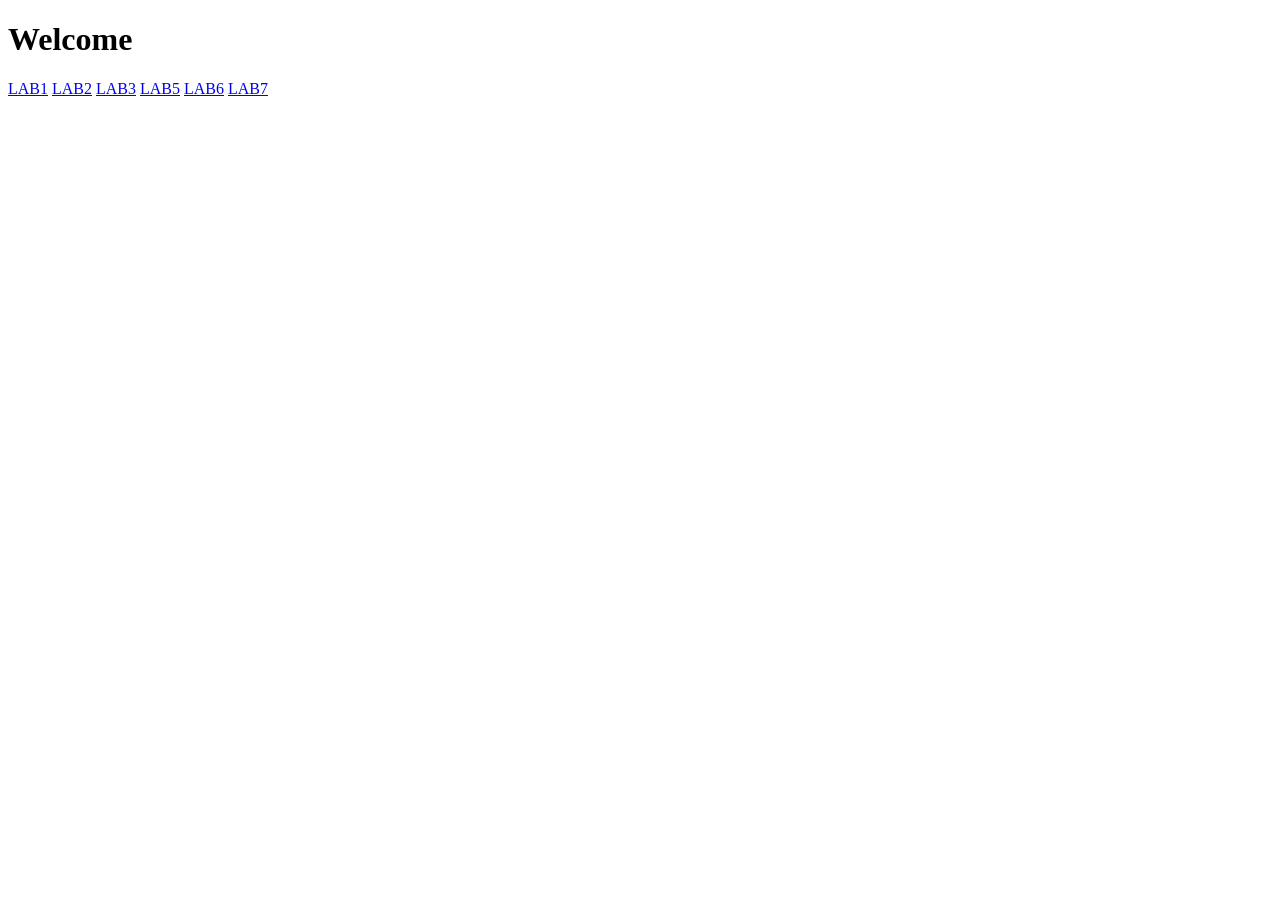
<file: index.html>
<!DOCTYPE html>
<html lang="en">
<head>
    <meta charset="UTF-8">
    <meta name="viewport" content="width=device-width, initial-scale=1.0">
    <title>Document</title>
</head>
<body>
    <h1>Welcome</h1>
    <a href="LAB1.html">LAB1</a>
    <a href="LAB2.html">LAB2</a>
    <a href="lab3.html">LAB3</a>
    <a href="lab5.html">LAB5</a>
    <a href="lab6.html">LAB6</a>
    <a href="lab7.html">LAB7</a>
</body>
</html>
</file>
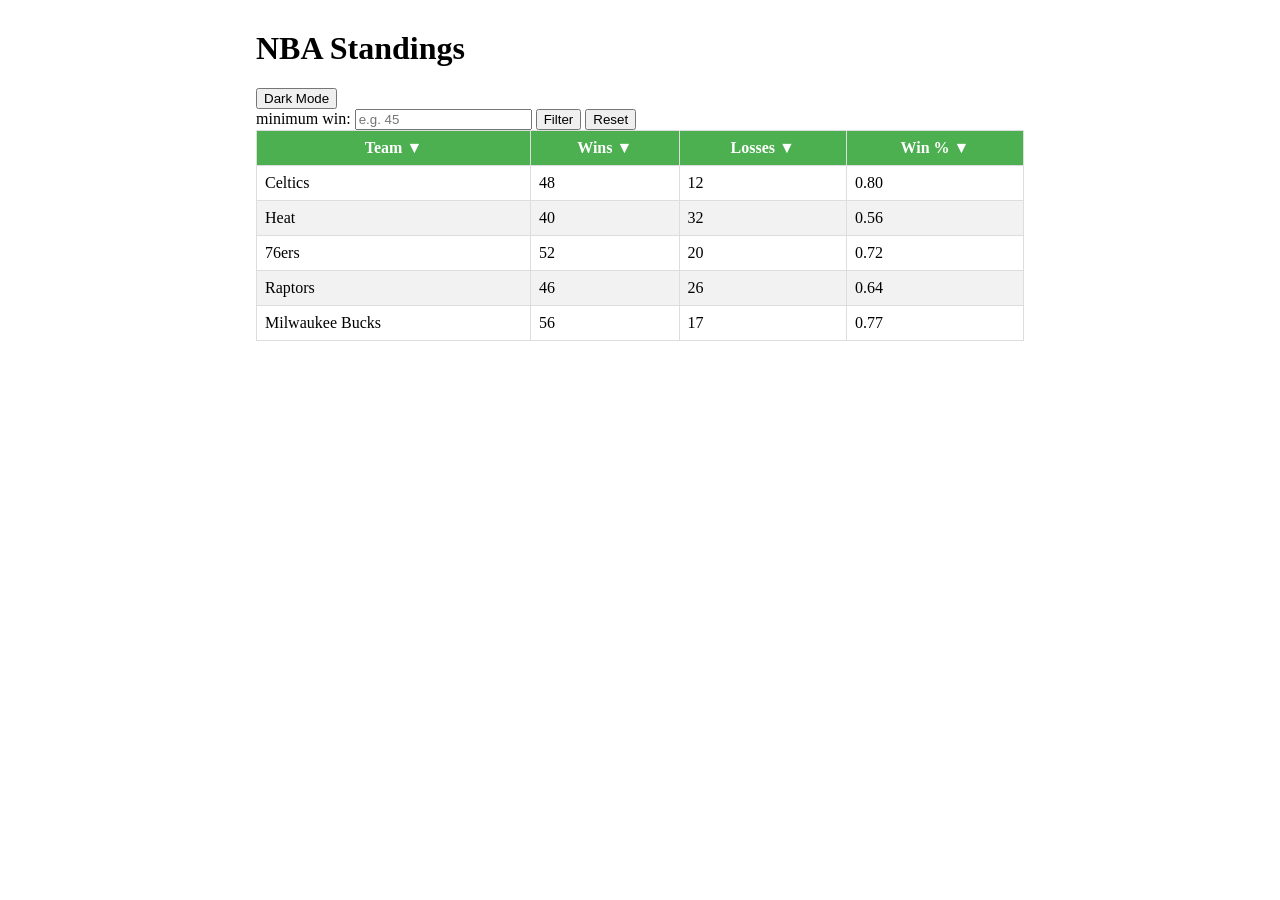
<file: lab5.html>
<!DOCTYPE html>
<html lang="en">
<head>
  <meta charset="UTF-8">
  <title>NBA Standings - Sort & Filter</title>
  <link rel="stylesheet" href="lab5.css">
  <script src="lab5.js"></script>
</head>
<body>

  <div class="header">
  <h1>NBA Standings</h1>
  <button onclick="toggleDarkMode()">Dark Mode</button>
</div>

  <label for="minWins">minimum win:</label>
  <input type="number" id="minWins" placeholder="e.g. 45">

  <button onclick="filterWins()">Filter</button>
  <button onclick="resetFilter()">Reset</button>

  <!-- Table -->
  <table>
    <thead>
      <tr>
        <th onclick="sort(this)">Team<span class="asc"></span></th>
        <th onclick="sort(this)">Wins<span class="asc"></span></th>
        <th onclick="sort(this)">Losses<span class="asc"></span></th>
        <th onclick="sort(this)">Win %<span class="asc"></span></th>
      </tr>
    </thead>
    <tbody>
      <tr>
        <td>Celtics</td>
        <td>48</td>
        <td>12</td>
        <td>0.80</td>
      </tr>
      <tr>
        <td>Heat</td>
        <td>40</td>
        <td>32</td>
        <td>0.56</td>
      </tr>
      <tr>
        <td>76ers</td>
        <td>52</td>
        <td>20</td>
        <td>0.72</td>
      </tr>
      <tr>
        <td>Raptors</td>
        <td>46</td>
        <td>26</td>
        <td>0.64</td>
      </tr>
      <tr>
        <td>Milwaukee Bucks</td>
        <td>56</td>
        <td>17</td>
        <td>0.77</td>
      </tr>
    </tbody>
  </table>

</body>
</html>
</file>
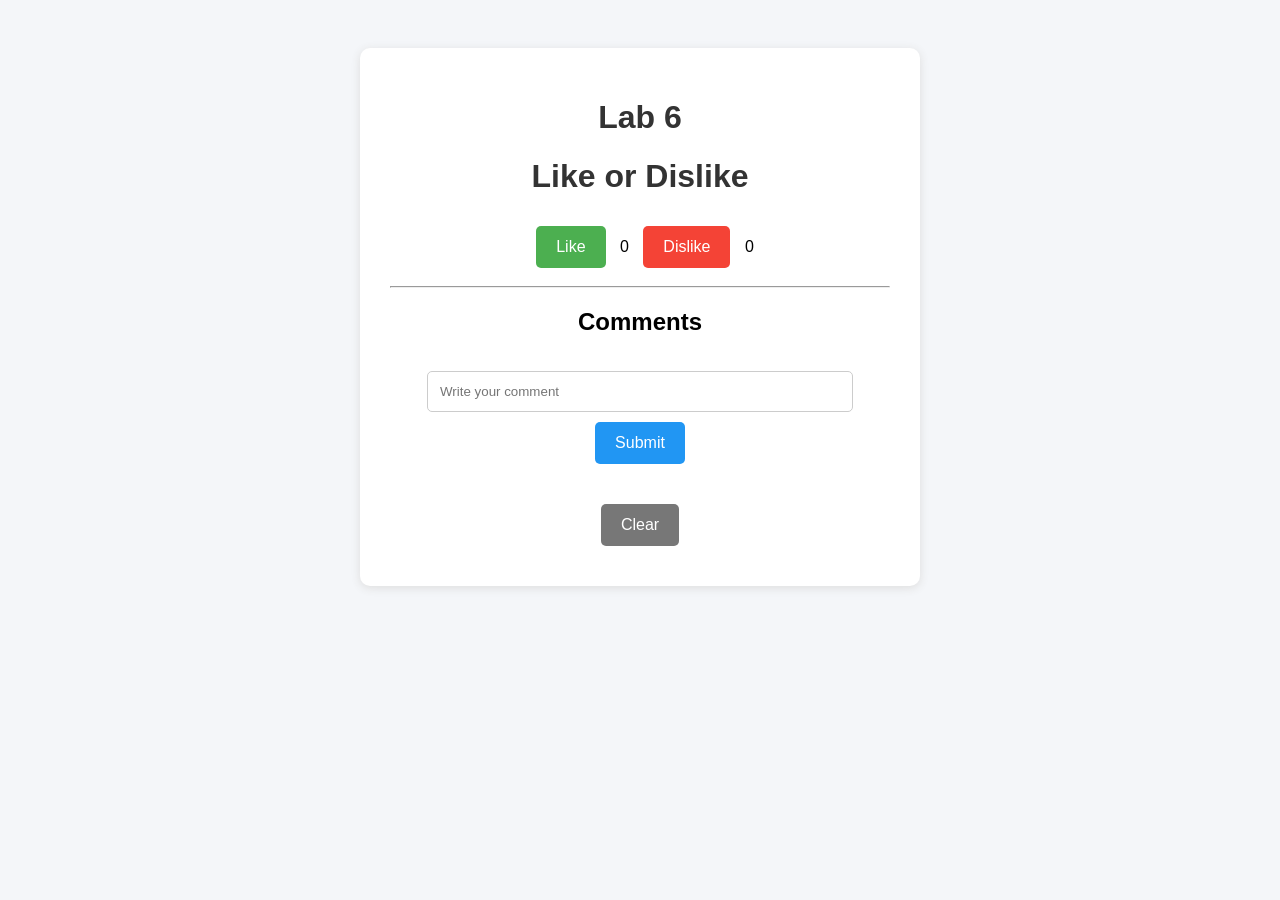
<file: lab6.html>
<!DOCTYPE html>
<html lang="en">
<head>
    <meta charset="UTF-8">
    <meta name="viewport" content="width=device-width, initial-scale=1.0">
    <title>Like and Dislike Page</title>

<style>
    body {
        font-family: Arial, sans-serif;
        background-color: #f4f6f9;
        text-align: center;
        padding: 40px;
    }

    .container {
        background-color: white;
        max-width: 500px;
        margin: auto;
        padding: 30px;
        border-radius: 10px;
        box-shadow: 0 2px 10px #ddd;
    }

    h1 {
        color: #333;
    }

    button {
        padding: 12px 20px;
        margin: 10px;
        border: none;
        border-radius: 5px;
        cursor: pointer;
        font-size: 16px;
    }

    #likeBtn {
        background-color: #4CAF50;
        color: white;
    }

    #dislikeBtn {
        background-color: #f44336;
        color: white;
    }

    #submitBtn {
        background-color: #2196F3;
        color: white;
    }

    #resetBtn {
        background-color: #777;
        color: white;
    }

    button:disabled {
        opacity: 0.5;
        cursor: not-allowed;
    }

    input {
        width: 80%;
        padding: 12px;
        margin-top: 15px;
        border: 1px solid #ccc;
        border-radius: 5px;
    }

    #commentsSection {
        margin-top: 20px;
        text-align: left;
        overflow-wrap: anywhere;
    }

    .comment {
        background-color: #eee;
        padding: 10px;
        margin: 5px 0;
        border-radius: 5px;
    }

    #message {
        color: #333;
        font-weight: bold;
    }
</style>

<div class="container">


     <h1>Lab 6</h1>

    <h1>Like or Dislike</h1>


    <button id="likeBtn">Like </button>
    <span id="likeCount"></span>

    <button id="dislikeBtn">Dislike </button>
    <span id="dislikeCount"></span>

    <hr>

    <h2>Comments</h2>

    <input type="text"
           id="commentInput"
           placeholder="Write your comment">

    <br>

    <button id="submitBtn">Submit</button>


    <div id="commentsSection"></div>

    <p id="message"></p>

    <button id="resetBtn">Clear</button>

</div>

<script src="lab6.js"></script>
</file>
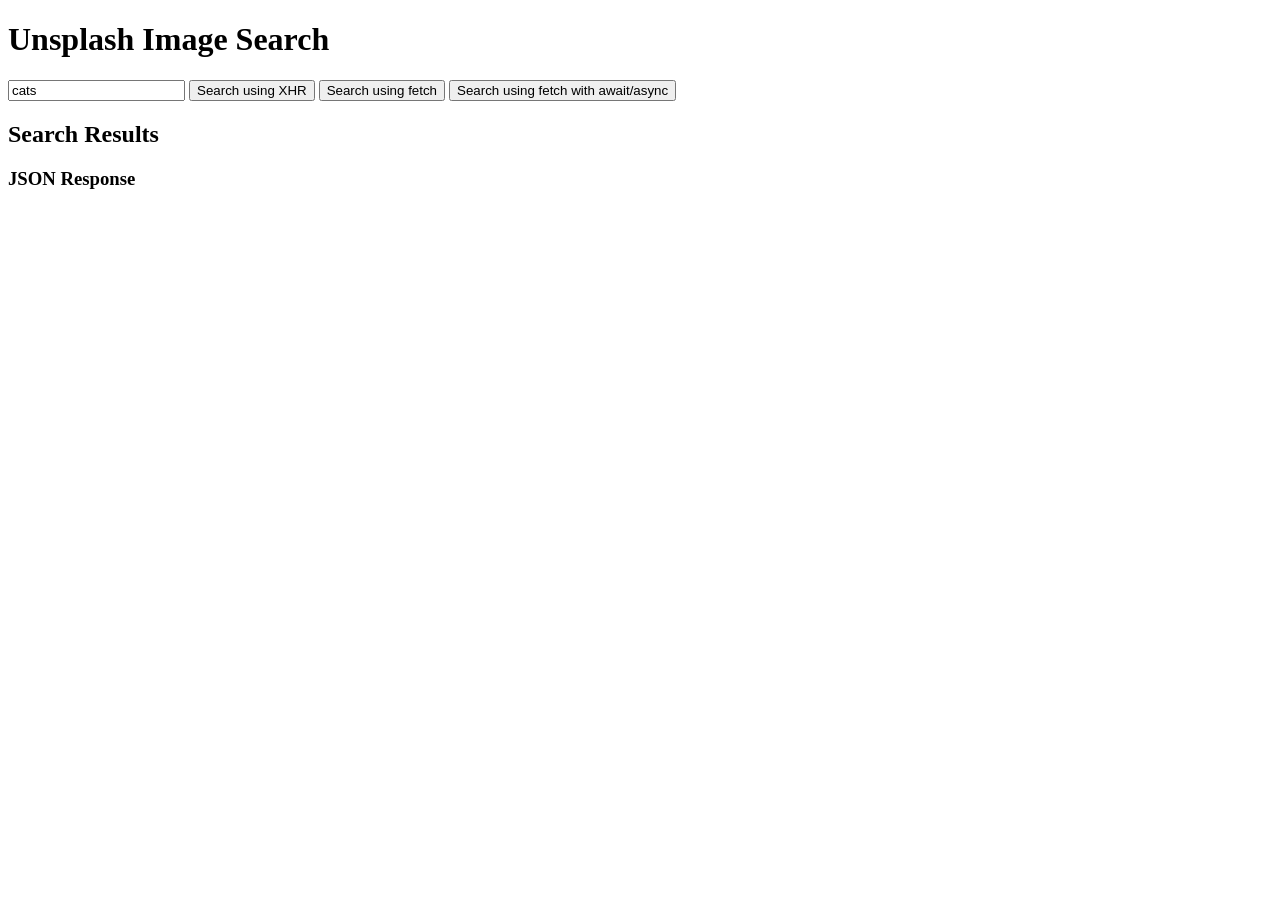
<file: lab7.html>
<!DOCTYPE html>
<html lang="en">
<head>
    <meta charset="UTF-8">
    <title>Unsplash Image Search</title>

</head>

<body>
<header>

    <h1>Unsplash Image Search</h1>

    <input id="inputBox"
       value="cats"
       type="text"
       placeholder="Enter a search keyword">

    <button onclick="searchUsingXHR()">
        Search using XHR
    </button>

    <button onclick="searchUsingFetch()">
        Search using fetch
    </button>

    <button onclick="searchUsingFetchAwaitAsync()">
        Search using fetch with await/async
    </button>
</header>

<h2>Search Results</h2>
<div id="images"></div>
<h3>JSON Response</h3>
<pre id="sampleOutput"></pre>
<script src="lab7.js"></script>

</body>
</html>
</file>
<file: lab5.css>
body{
    width: 60%;
    margin: 30px auto;
  }
  span.desc::after{
    content: " \25B2";
  }
  span.asc::after{
    content: " \25BC"
  }
  table {
    width: 100%;
    border-collapse: collapse;
  }
  
  th,
  td {
    border: 1px solid #ddd;
    padding: 8px;
  }
  
  th {
    background-color: #4CAF50;
    color: white;
  }
  
  tr:nth-child(even) {
    background-color: #f2f2f2;
  }
  
  tr:hover {
    background-color: #ddd;
  }

body.dark-mode {
    background-color: #222;
    color: white;
}

.dark-mode table {
    color: white;
}

.dark-mode th {
    background-color: #2e7d32;
}

.dark-mode tbody tr {
    background-color: #333;
}

.dark-mode tbody tr:nth-child(even) {
    background-color: #444;
}

.dark-mode tbody tr:hover {
    background-color: #555;
}

.dark-mode input,
.dark-mode button {
    background-color: #444;
    color: white;
    border: 1px solid #777;
}
</file>
